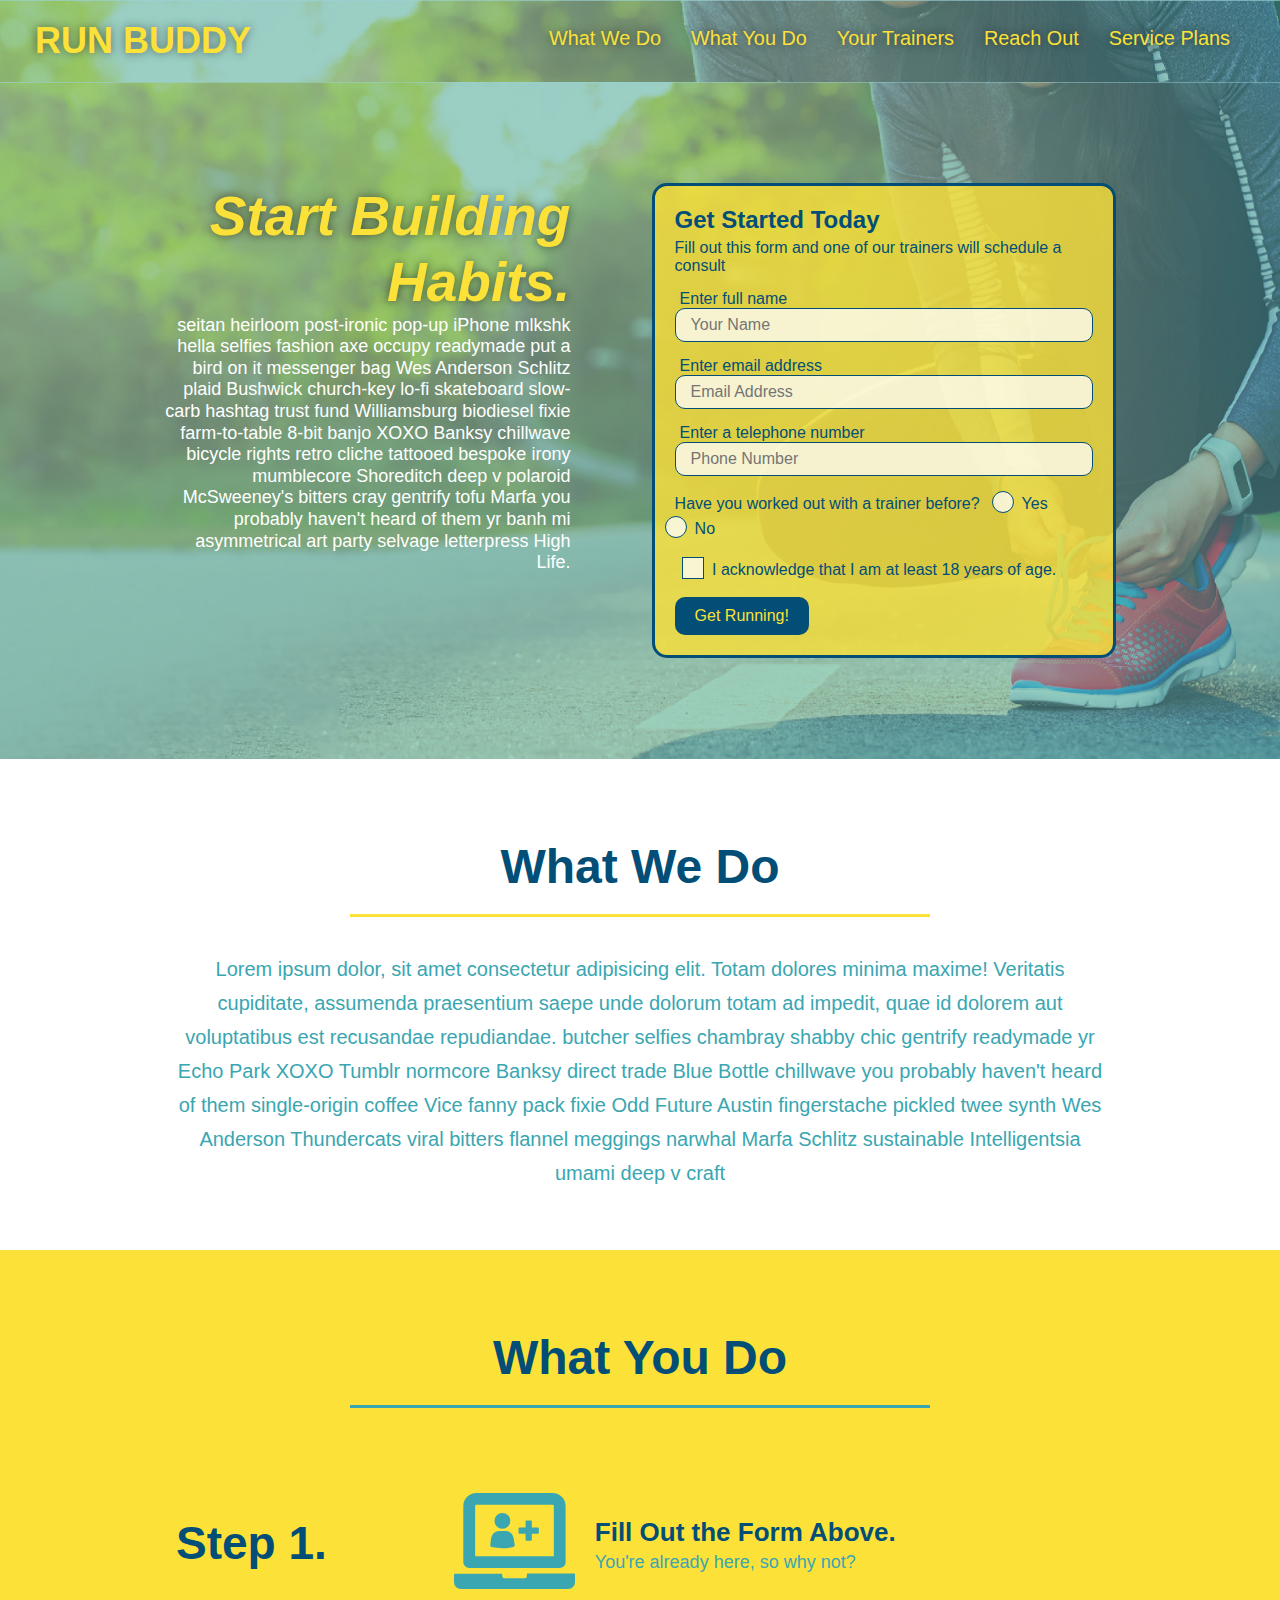
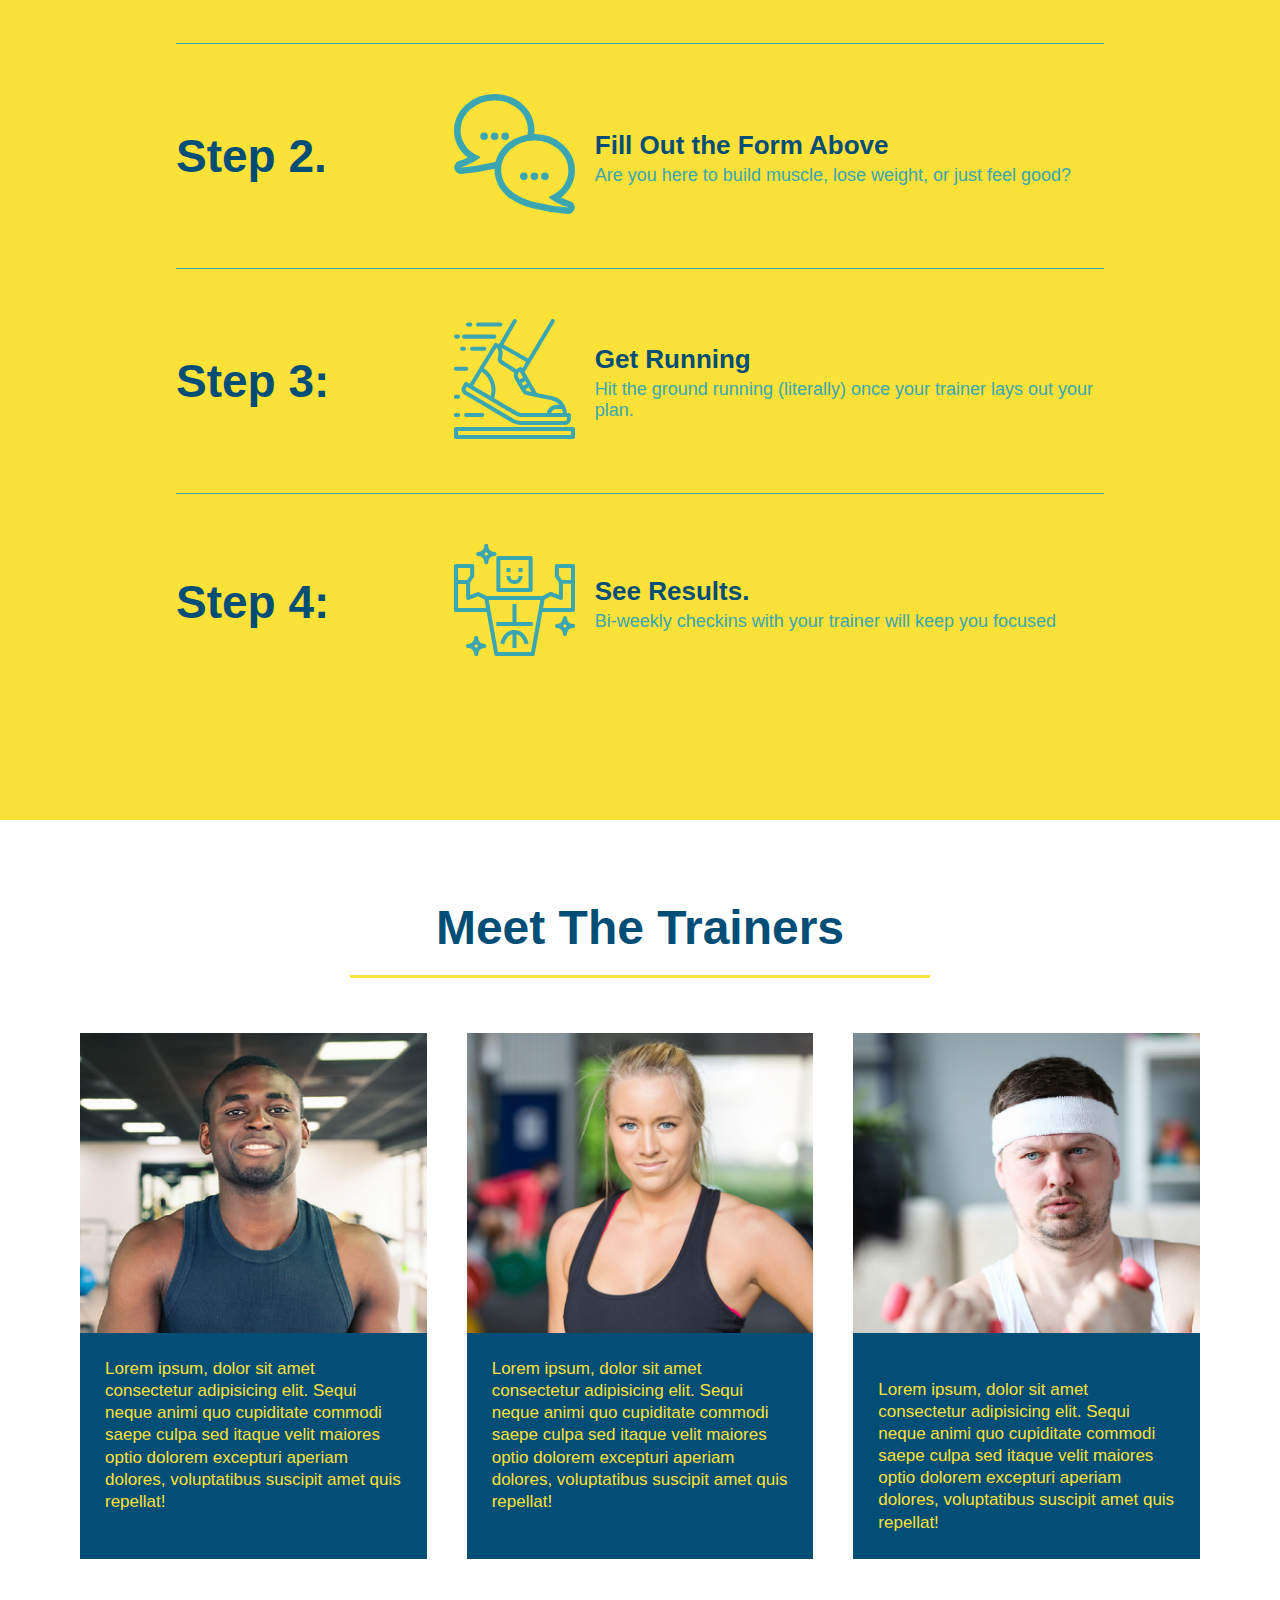
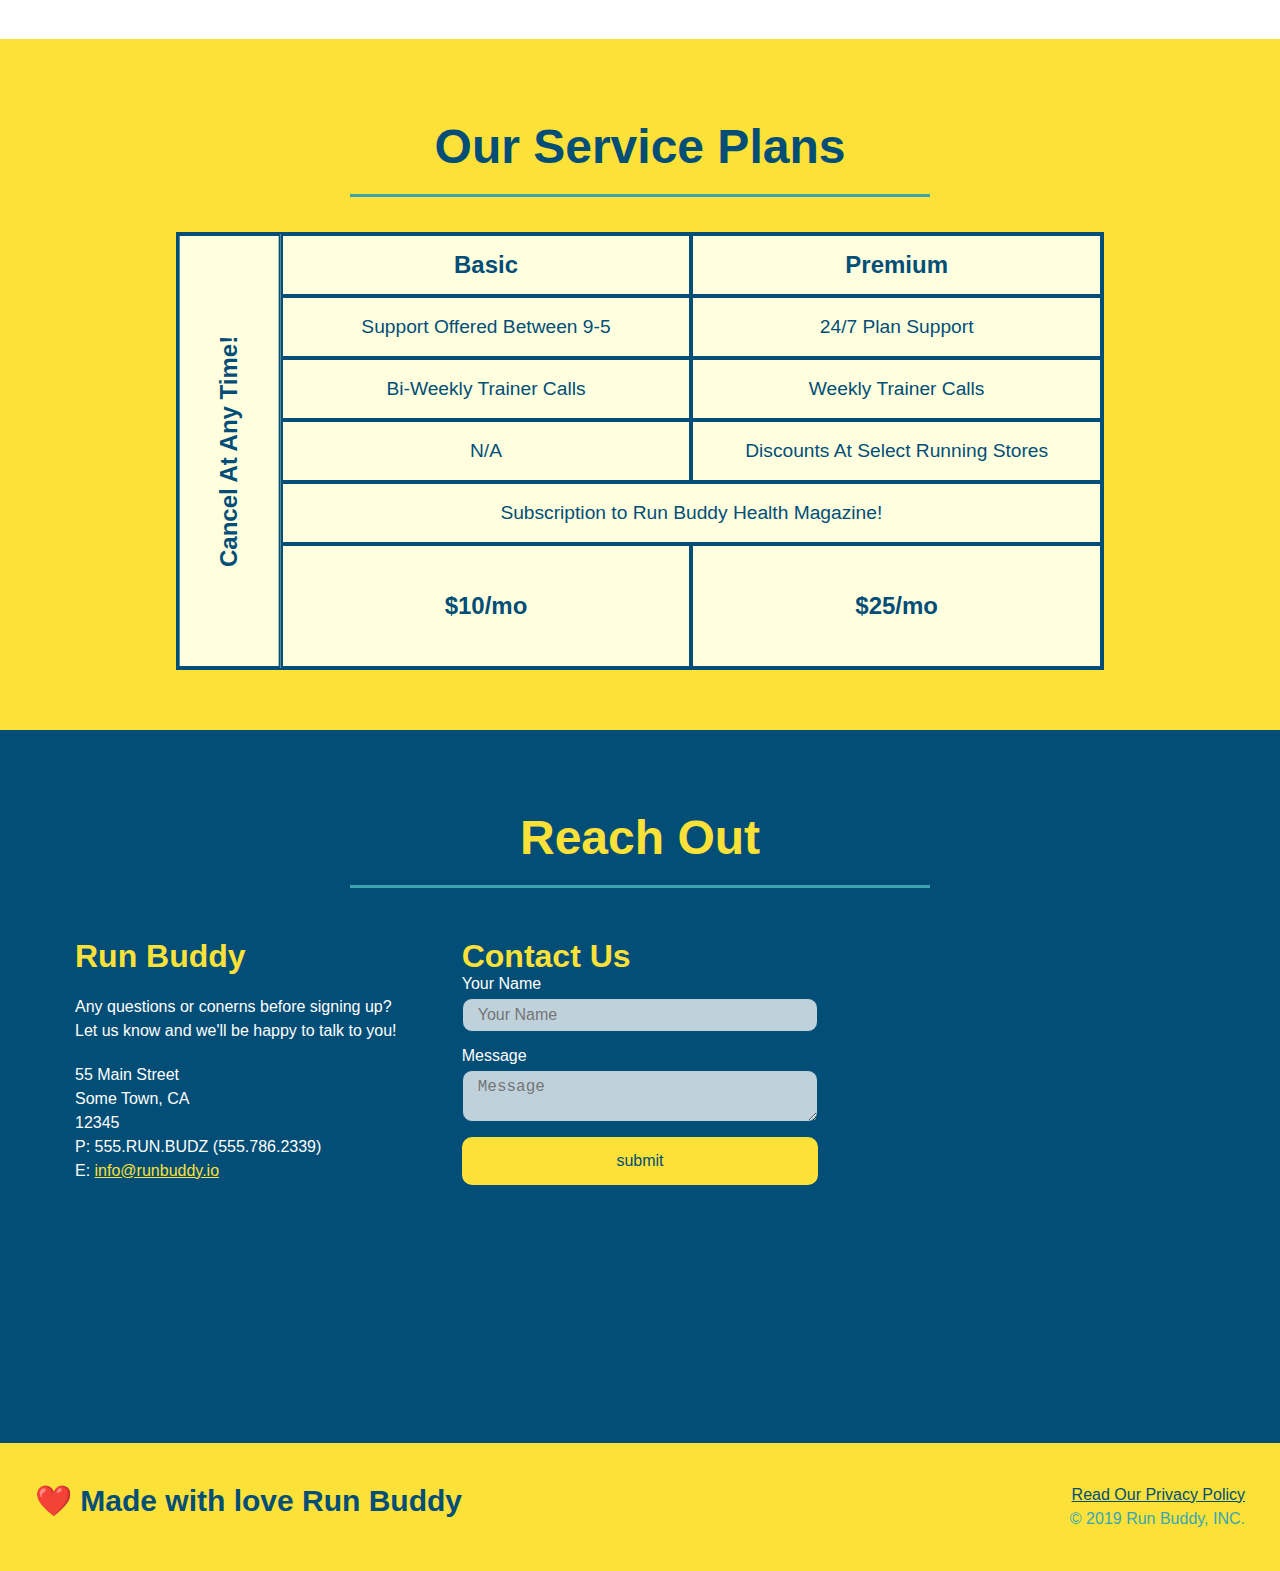
<file: index.html>
<!DOCTYPE html>
<html lang="en">

<head>
    <meta charset="UTF-8" />
    <meta name="viewport" content="width=device-width, initial-scale=1.0" />
    <title>Run Buddy</title>
    <link rel="stylesheet" href="./assets/css/style.css" />
</head>
<!--navigation-->

<body>
    <header>
        <h1>
            <a href="index.html">RUN BUDDY</a>
        </h1>
        <nav>
            <!-- unordered list element -->
            <ul>
                <li>
                    <!-- anchor element -->
                    <a href="#what-we-do">What We Do</a>
                </li>
                <li>
                    <a href="#what-you-do">What You Do</a>
                </li>
                <li>
                    <a href="#your-trainers">Your Trainers</a>
                </li>
                <li>
                    <a href="#reach-out">Reach Out</a>
                </li>
                <li>
                    <a href="#service-plans">Service Plans</a>
                </li>
            </ul>
        </nav>
    </header>
</body>
<!--hero/jumbotron-->
<section class="hero">
    <article class="hero-cta">
        <h2>
            Start Building</br>
            Habits.
        </h2>
        <p>
            seitan heirloom post-ironic pop-up iPhone mlkshk hella selfies fashion axe occupy readymade put a bird on it
            messenger bag Wes Anderson Schlitz plaid Bushwick church-key lo-fi skateboard slow-carb hashtag trust fund
            Williamsburg biodiesel fixie farm-to-table 8-bit banjo XOXO Banksy chillwave bicycle rights retro cliche
            tattooed bespoke irony mumblecore Shoreditch deep v polaroid McSweeney's bitters cray gentrify tofu Marfa
            you
            probably haven't heard of them yr banh mi asymmetrical art party selvage letterpress High Life.
        </p>
    </article>
    <div class="hero-form">
        <h3>
            Get Started Today
        </h3>
        <p>
            Fill out this form and one of our trainers will schedule a consult
        </p>
        <!-- add form element -->
        <form action="">
            <label for="name">Enter full name</label>
            <input type="text" placeholder="Your Name" name="name" id="name" class="form-input">
            <label for="email">Enter email address</label>
            <input type="email" placeholder="Email Address" name="email" id="email" class="form-input">
            <label for="phone">Enter a telephone number</label>
            <input type="tel" placeholder="Phone Number" name="phone" id="phone" class="form-input">
            <p>
                Have you worked out with a trainer before?
                <span class="radio-wrapper">
                    <input type="radio" id="trainer-yes" name="trainer-confirm" />
                    <label for="trainer-yes">Yes</label>
                </span>
                <span class="radio-wrapper">
                    <input type="radio" id="trainer-no" name="trainer-confirm" />
                    <label for="trainer-no">No</label>
                </span>
            </p>
            <p>
                <span class="checkbox-wrapper">
                    <input type="checkbox" id="checkbox" name="age-confirm" />
                    <label for="checkbox">I acknowledge that I am at least 18 years of age.</label>
                </span>

            </p>
            <button type="submit" id="submitButton">
                Get Running!
            </button>
        </form>
    </div>
</section>
<!-- end hero -->

<!-- "what we do" section -->
<section id="what-we-do" class="intro">
    <div class="flex-row">
        <h2 class="section-title primary-border">What We Do</h2>
    </div>
    <div class="flex-row">
        <p>
            Lorem ipsum dolor, sit amet consectetur adipisicing elit. Totam dolores minima maxime! Veritatis cupiditate,
            assumenda praesentium saepe unde dolorum totam ad impedit, quae id dolorem aut voluptatibus est recusandae
            repudiandae.
            butcher selfies chambray shabby chic gentrify readymade yr Echo Park XOXO Tumblr normcore Banksy direct
            trade Blue Bottle chillwave you probably haven't heard of them single-origin coffee Vice fanny pack fixie
            Odd Future Austin fingerstache pickled twee synth Wes Anderson Thundercats viral bitters flannel meggings
            narwhal Marfa Schlitz sustainable Intelligentsia umami deep v craft
        </p>
    </div>

</section>

<!-- "what you do" section -->
<section id="what-you-do" class="steps">
    <div class="flex-row">
        <h2 class="section-title secondary-border">What You Do</h2>
    </div>
    <div class="step">
        <h3>Step 1.</h3>
        <div class="step-info">
            <div class="step-img">
                <img src=" ./assets/images/step-1.svg" alt="">
            </div>
            <div class="step-text">
                <h4>Fill Out the Form Above.</h4>
                <p>You're already here, so why not?</p>
            </div>

        </div>
    </div>
    <div class="step">
        <h3>Step 2.</h3>
        <div class="step-info">
            <div class="step-img">
                <img src="./assets/images/step-2.svg" alt="" />
            </div>
            <div class="step-text">
                <h4>Fill Out the Form Above</h4>
                <p>Are you here to build muscle, lose weight, or just feel good?</p>
            </div>

        </div>
    </div>
    <div class="step">
        <h3>Step 3:</h3>
        <div class="step-info">
            <div class="step-img">
                <img src="./assets/images/step-3.svg" alt="" />
            </div>
            <div class="step-text">
                <h4>Get Running</h4>
                <p>Hit the ground running (literally) once your trainer lays out your plan.</p>
            </div>
        </div>
    </div>
    <div class="step">
        <h3>Step 4:</h3>
        <div class="step-info">
            <div class="step-img">
                <img src="./assets/images/step-4.svg" alt="" />
            </div>
            <div class="step-text">
                <h4>See Results.</h4>
                <p>Bi-weekly checkins with your trainer will keep you focused</p>
            </div>
        </div>
    </div>
</section>

<!-- "meet the trainers" section -->
<section id="your-trainers">
    <div class="flex-row">
        <h2 class="section-title primary-border">
            Meet The Trainers
        </h2>
    </div>

    <!-- Trainer 1 BIO -->

    <div class="trainers">
        <article class="trainer">
            <div class="trainer-img trainer-1">
                <div>
                    <h3>Arron Stephens</h3>
                    <h4>Speed / Strength</h4>
                </div>
            </div>
            <div class="trainer-bio">
                <h3>Arron Stephens</h3>
                <h4>Speed / Strength</h4>
                <p>
                    Lorem ipsum, dolor sit amet consectetur adipisicing elit. Sequi neque animi quo cupiditate commodi
                    saepe
                    culpa sed
                    itaque velit maiores optio dolorem excepturi aperiam dolores, voluptatibus suscipit amet quis
                    repellat!
                </p>
            </div>
        </article>

        <!-- Trainer 2 BIO -->

        <article class="trainer">
            <div class="trainer-img trainer-2">
                <div>
                    <h3>Joanna Gill</h3>
                    <h4>Endurance</h4>
                </div>
            </div>
            <div class="trainer-bio">
                <h3>Joanna Gill</h3>
                <h4>Endurance</h4>
                <p>
                    Lorem ipsum, dolor sit amet consectetur adipisicing elit. Sequi neque animi quo cupiditate commodi
                    saepe
                    culpa sed
                    itaque velit maiores optio dolorem excepturi aperiam dolores, voluptatibus suscipit amet quis
                    repellat!
                </p>
            </div>
        </article>

        <!-- Trainer 3 BIO -->

        <article class="trainer">
            <div class="trainer-img trainer-3">
                <div>
                    <h3>Harry "The Headband" Smith</h3>
                    <h4>Strength</h4>
                </div>
            </div>
            <div class="trainer-bio">
                <h3>Harry "The Headband" Smith</h3>
                <h4>Strength</h4>
                </br>
                <p>
                    Lorem ipsum, dolor sit amet consectetur adipisicing elit. Sequi neque animi quo cupiditate commodi
                    saepe
                    culpa sed
                    itaque velit maiores optio dolorem excepturi aperiam dolores, voluptatibus suscipit amet quis
                    repellat!
                </p>
            </div>
        </article>
    </div>
</section>

<section id="service-plans" class="services">
    <h2 class="section-title secondary-border">
        Our Service Plans
    </h2>
    <div class="service-grid-wrapper">
        <div class="service-grid-container">
            <!-- headers -->
            <div class="service-grid-item grid-head basic">
                Basic
            </div>
            <div class="service-grid-item grid-head premium">
                Premium
            </div>

            <!-- body -->
            <div class="service-grid-item basic">
                Support Offered Between 9-5
            </div>
            <div class="service-grid-item premium">
                24/7 Plan Support
            </div>
            <div class="service-grid-item basic">
                Bi-Weekly Trainer Calls
            </div>
            <div class="service-grid-item premium">
                Weekly Trainer Calls
            </div>
            <div class="service-grid-item basic">
                N/A
            </div>
            <div class="service-grid-item premium">
                Discounts At Select Running Stores
            </div>
            <div class="service-grid-item both">
                Subscription to Run Buddy Health Magazine!
            </div>
            <div class="service-grid-item grid-price basic">
                $10/mo
            </div>
            <div class="service-grid-item grid-price premium">
                $25/mo
            </div>
            <div class="service-grid-item cancel">
                Cancel At Any Time!
            </div>
        </div>
    </div>

</section>

<!-- "reach out" section -->
<section id="reach-out" class="contact">
    <div class="flex-row">
        <h2 class="section-title secondary-border">Reach Out</h2>
    </div>

    <div class="contact-info">
        <div>
            <h3>
                Run Buddy
            </h3>
            <p>
                Any questions or conerns before signing up?
                <br />
                Let us know and we'll be happy to talk to you!
            </p>

            <address>
                55 Main Street <br />
                Some Town, CA <br />
                12345<br />
                P: 555.RUN.BUDZ (555.786.2339)<br />
                E: <a href="mailto:info@runbuddy.io">info@runbuddy.io</a>
            </address>
        </div>
        <div class="contact-form">
            <h3>Contact Us</h3>
            <form>
                <label for="contact-name">Your Name</label>
                <input type="text" id="contact-name" placeholder="Your Name" />

                <label for="contact-message">Message</label>
                <textarea id="contact-message" placeholder="Message"></textarea>

                <button type="submit">submit</button>
            </form>
        </div>
        <div class="contact-info">
            <iframe
                src="https://www.google.com/maps/embed?pb=!1m18!1m12!1m3!1d81904.49210724643!2d-111.92844722756305!3d33.402257618506596!2m3!1f0!2f0!3f0!3m2!1i1024!2i768!4f13.1!3m3!1m2!1s0x0%3A0x1b276e2dcc409847!2s1221%20Broadway%20Apartments!5e0!3m2!1sen!2sus!4v1596041123686!5m2!1sen!2sus"
                frameborder="0" style="border:0;" allowfullscreen="" aria-hidden="false" tabindex="0"></iframe>
        </div>
    </div>

</section>

<!-- footer -->
<footer>
    <h2>❤️ Made with love Run Buddy</h2>
    <div>
        <a href="./privacy-policy.html">Read Our Privacy Policy</a> <br />
        &copy; 2019 Run Buddy, INC.
    </div>

</footer>

</html>
</file>
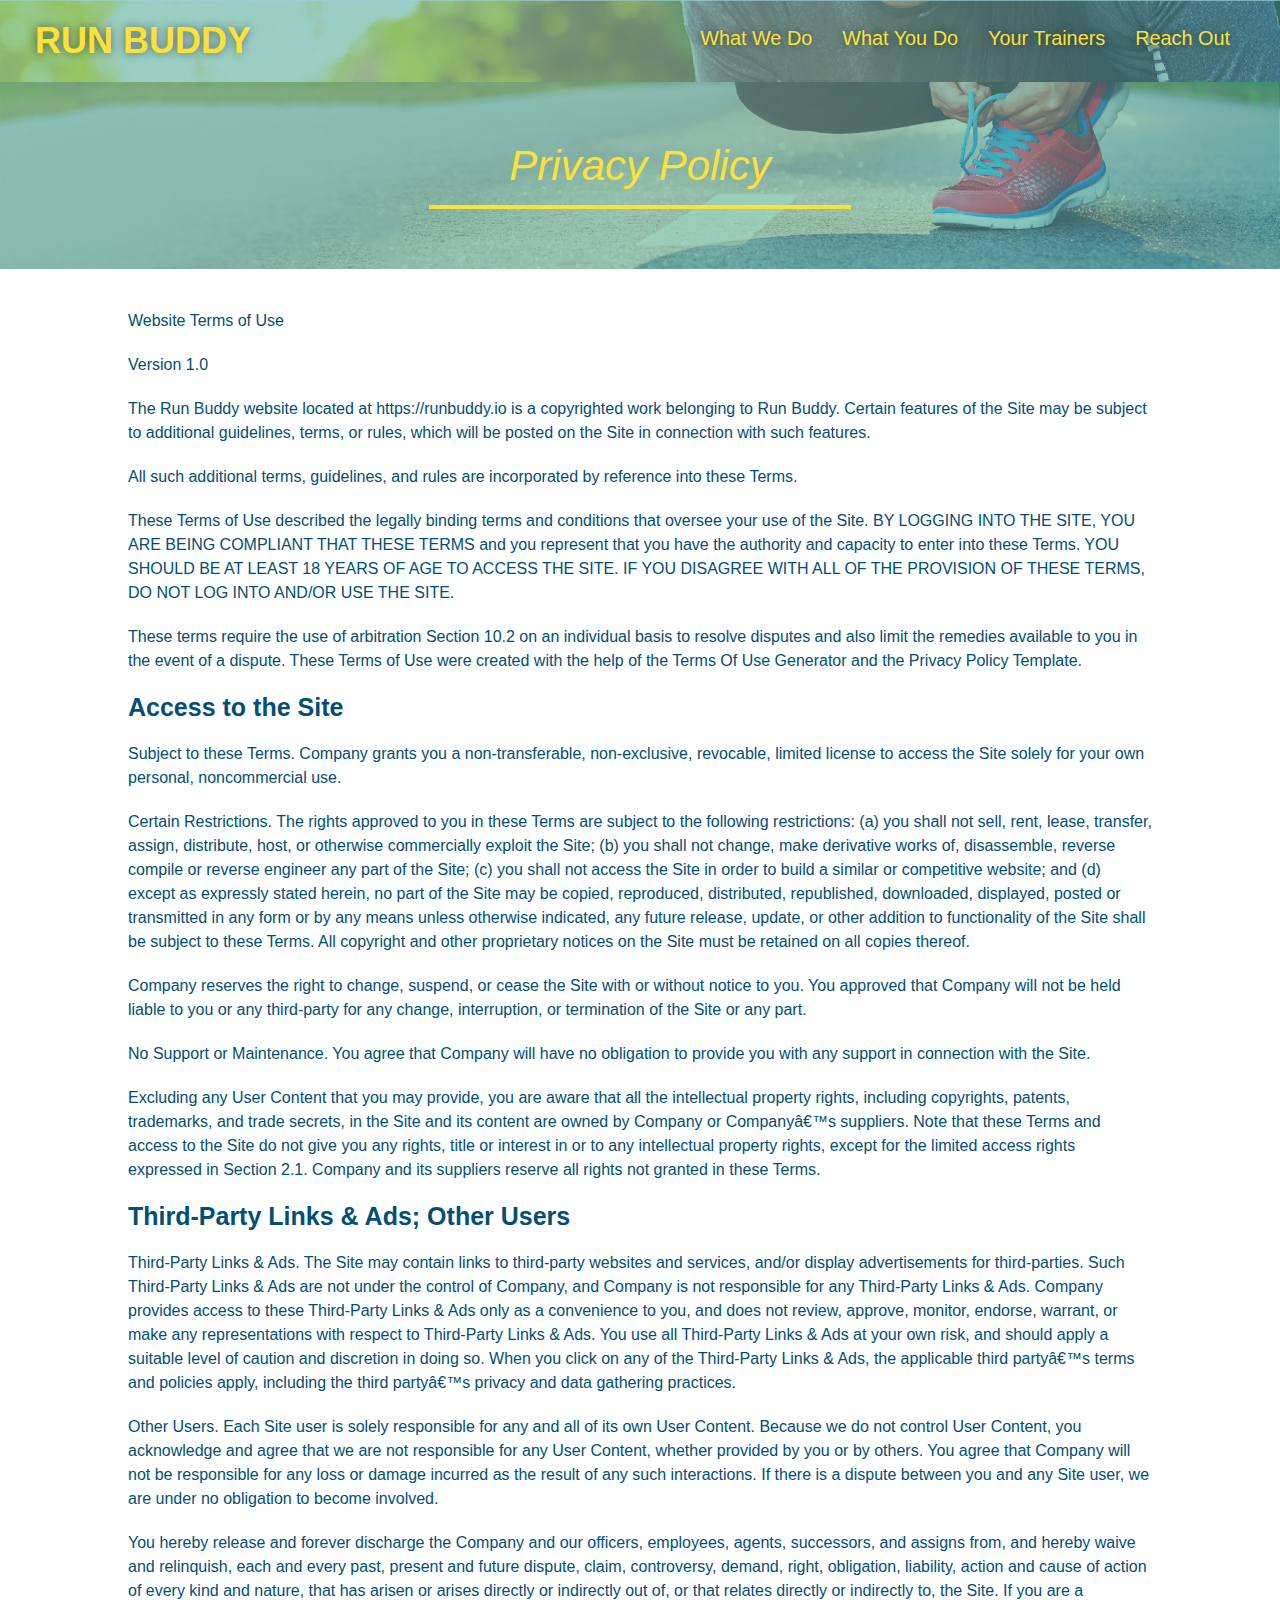
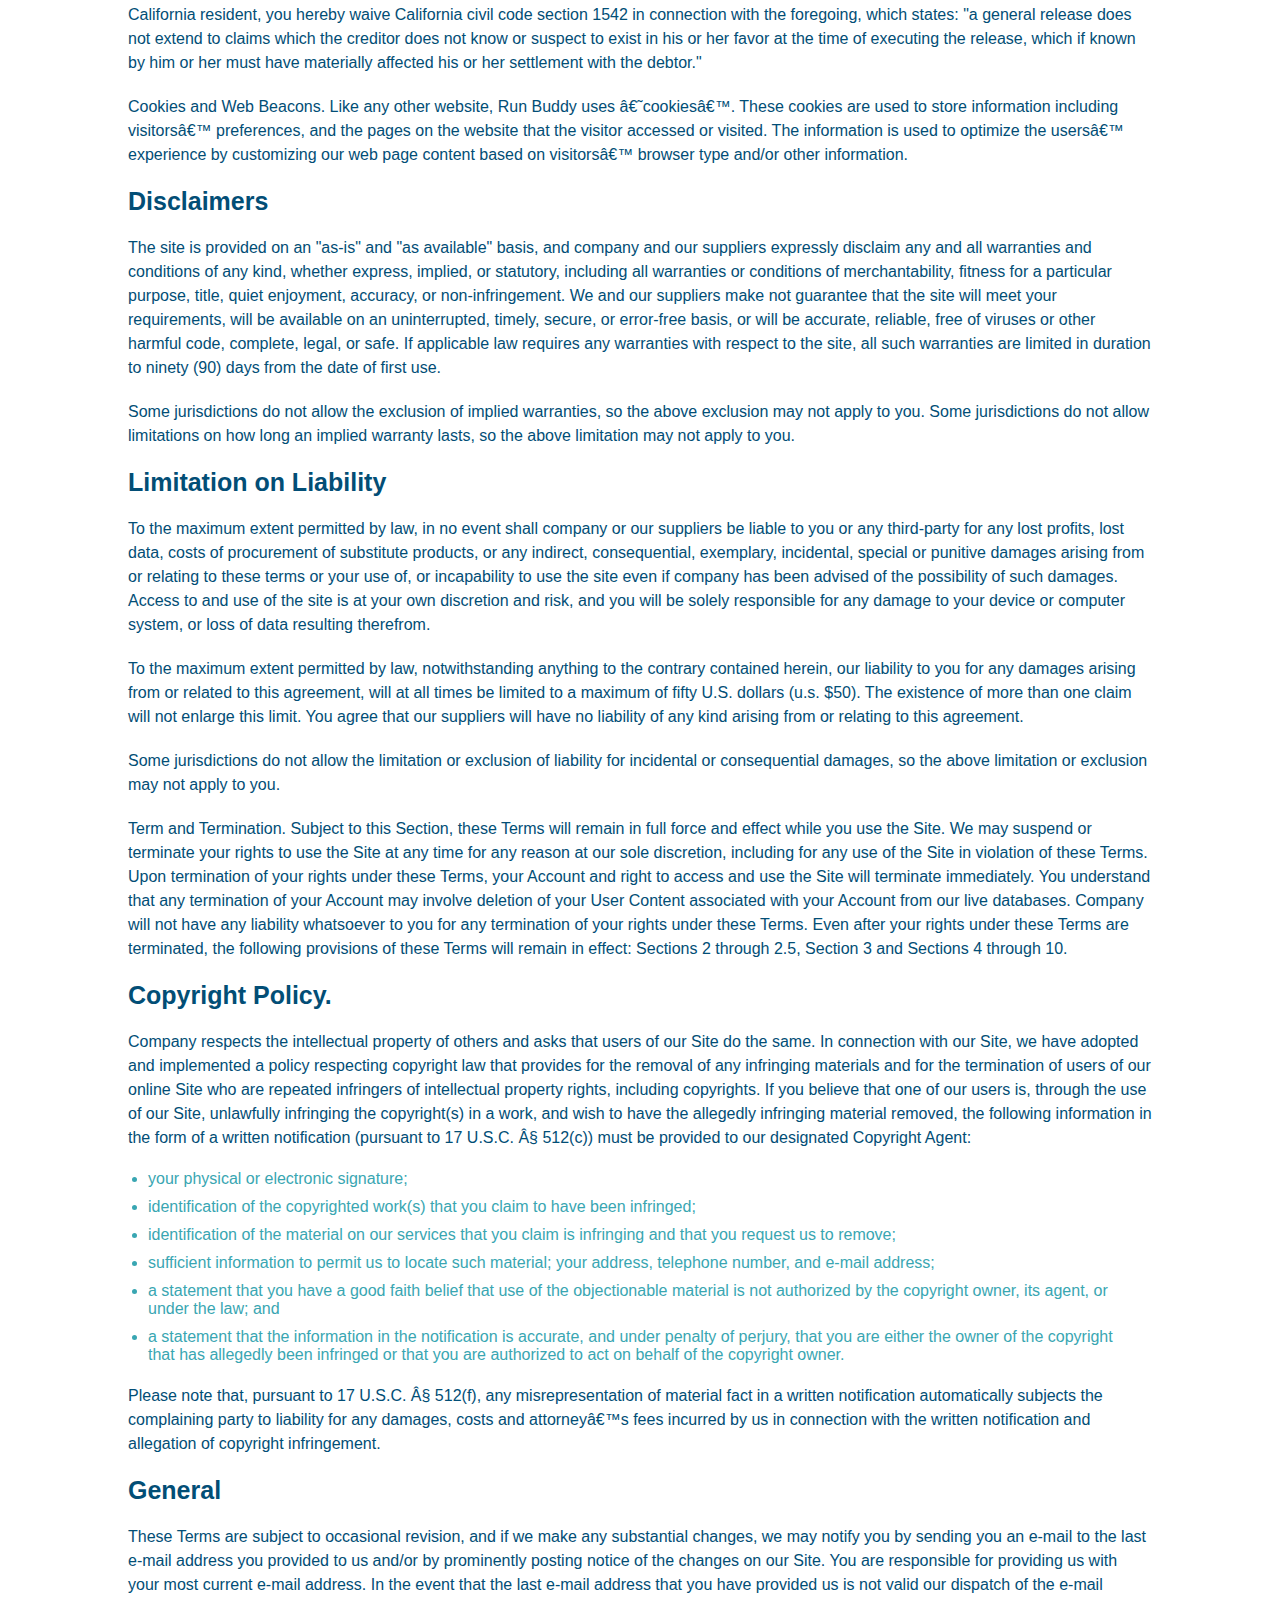
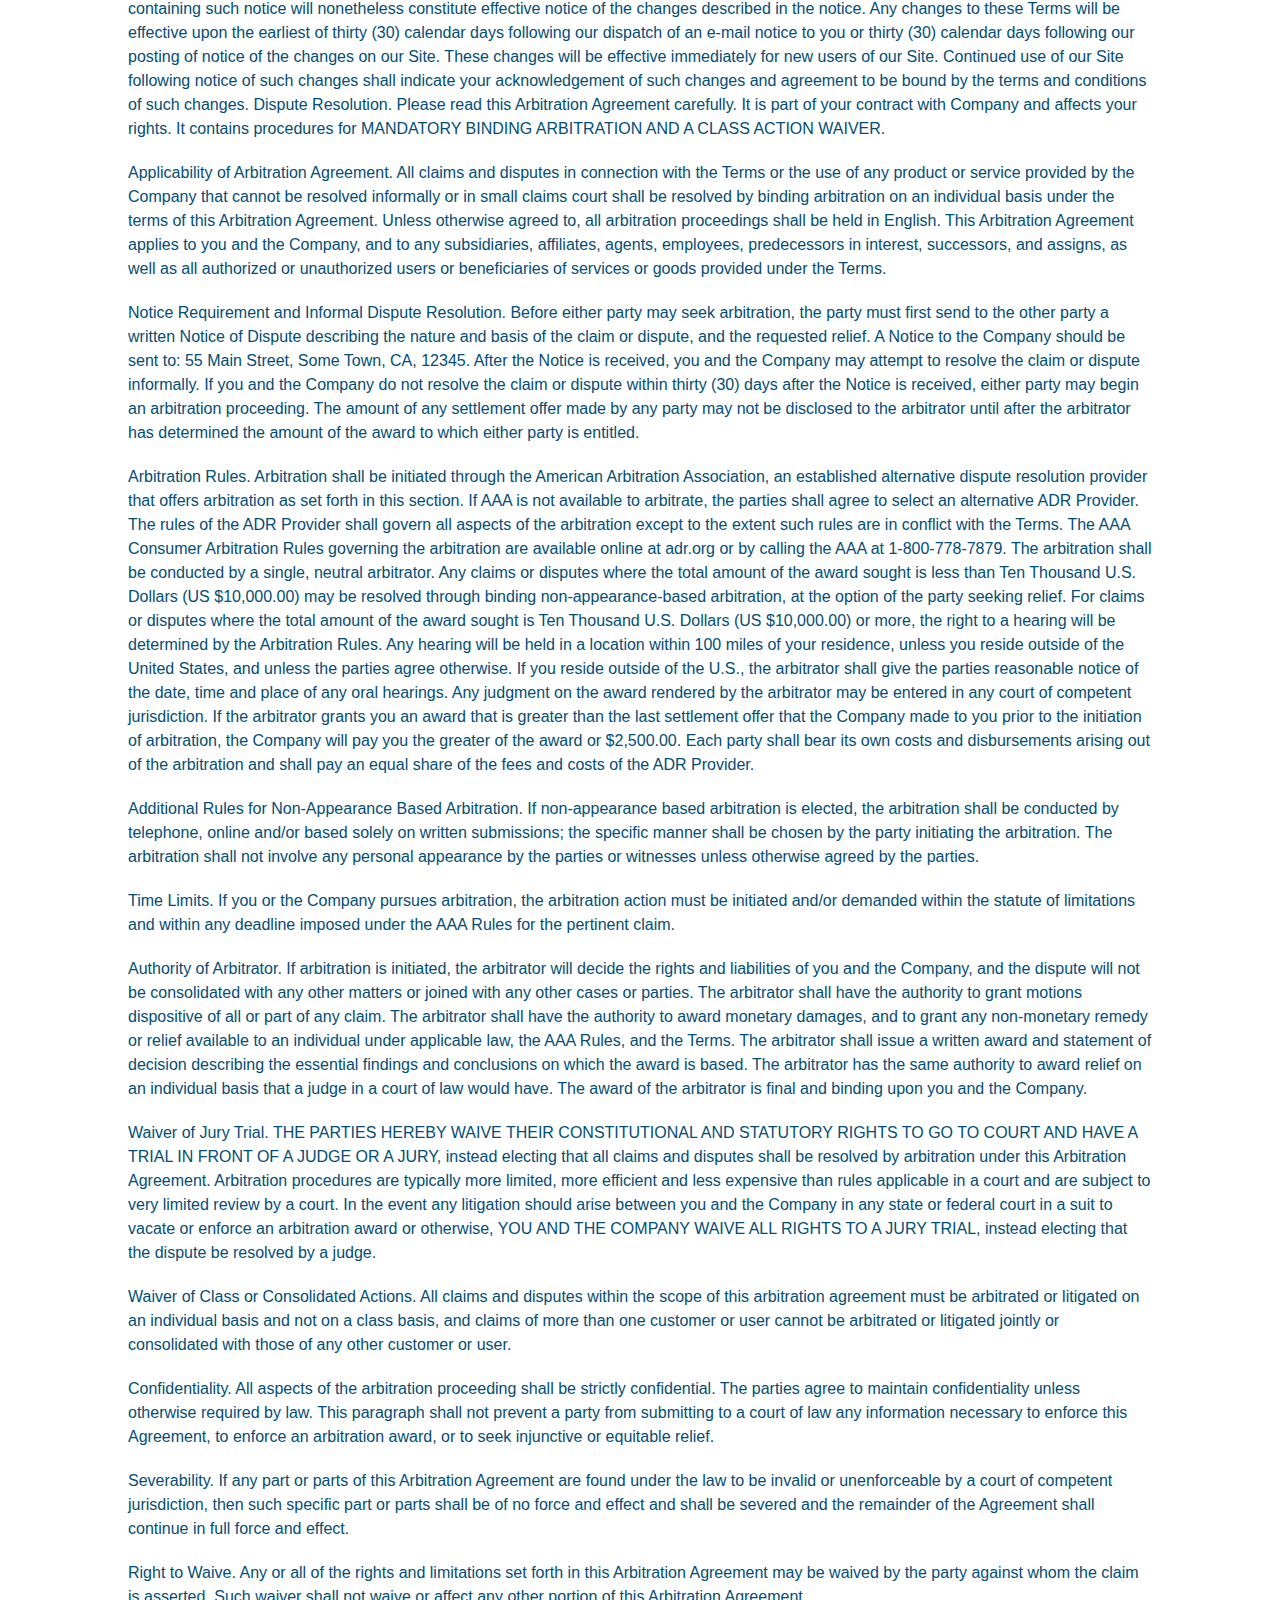
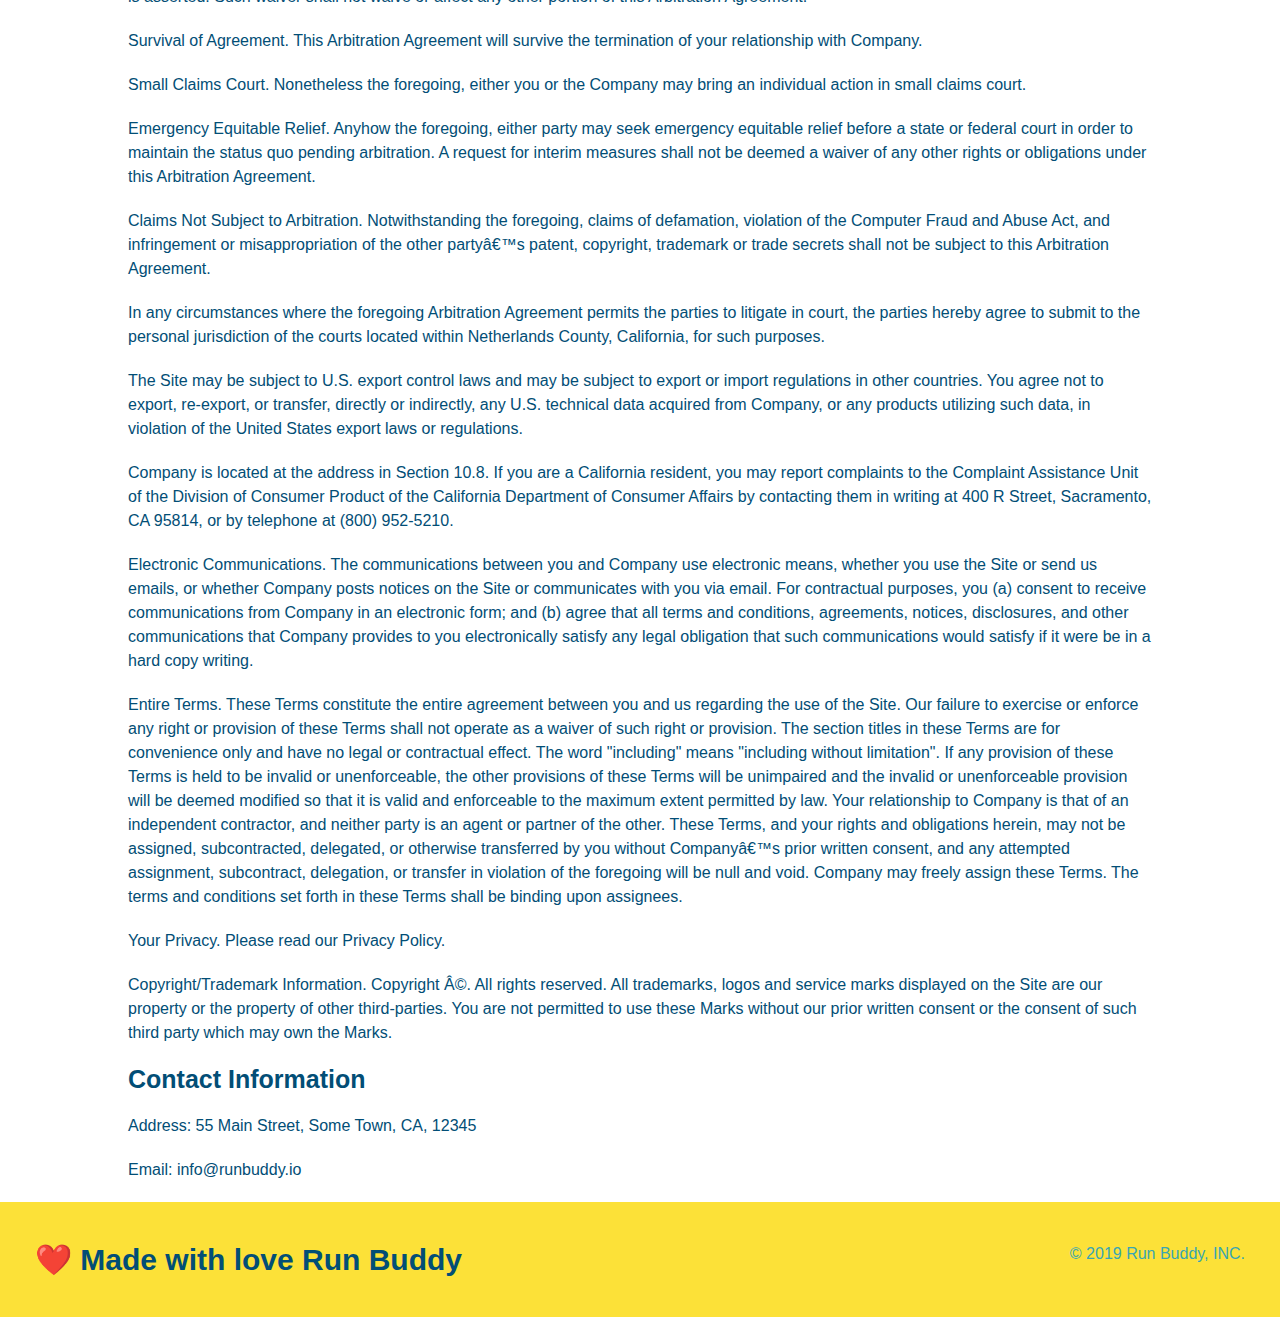
<file: privacy-policy.html>
<!DOCTYPE html>
<html lang="en">

<head>
    <meta charset="UTF-8" />
    <meta name="viewport" width="device-width, initial-scale=1.0">
    <title>Privacy Policy - Run Buddy</title>
    <link rel="stylesheet" href="assets/css/style.css" />
    <link rel="stylesheet" href="./assets/css/secondary-styles.css" />
</head>

<body>
    <header>
        <h1>
            <a href="index.html">RUN BUDDY</a>
        </h1>
        <nav>
            <!-- unordered list element -->
            <ul>
                <li>
                    <!-- anchor element -->
                    <a href="./index.html#what-we-do">What We Do</a>
                </li>
                <li>
                    <a href="./index.html#what-you-do">What You Do</a>
                </li>
                <li>
                    <a href="#./index.htmlyour-trainers">Your Trainers</a>
                </li>
                <li>
                    <a href="./index.html#reach-out">Reach Out</a>
                </li>
            </ul>
        </nav>
    </header>
    <section class="hero">
        <h2 class="page-title">
            Privacy Policy
        </h2>
    </section>
    <article class="secondary-content">
        <p>
            Website Terms of Use
        </p>

        <p>
            Version 1.0
        </p>

        <p>
            The Run Buddy website located at https://runbuddy.io is a copyrighted work belonging to Run Buddy. Certain
            features of the Site may be subject to additional guidelines, terms, or rules, which will be posted on the
            Site
            in connection with such features.
        </p>

        <p>
            All such additional terms, guidelines, and rules are incorporated by reference into these Terms.
        </p>

        <p>
            These Terms of Use described the legally binding terms and conditions that oversee your use of the Site. BY
            LOGGING INTO THE SITE, YOU ARE BEING COMPLIANT THAT THESE TERMS and you represent that you have the
            authority
            and capacity to enter into these Terms. YOU SHOULD BE AT LEAST 18 YEARS OF AGE TO ACCESS THE SITE. IF YOU
            DISAGREE WITH ALL OF THE PROVISION OF THESE TERMS, DO NOT LOG INTO AND/OR USE THE SITE.
        </p>

        <p>
            These terms require the use of arbitration Section 10.2 on an individual basis to resolve disputes and also
            limit the remedies available to you in the event of a dispute. These Terms of Use were created with the help
            of
            the Terms Of Use Generator and the Privacy Policy Template.
        </p>

        <h3>
            Access to the Site
        </h3>

        <p>
            Subject to these Terms. Company grants you a non-transferable, non-exclusive, revocable, limited license to
            access the Site solely for your own personal, noncommercial use.
        </p>

        <p>
            Certain Restrictions. The rights approved to you in these Terms are subject to the following restrictions:
            (a)
            you shall not sell, rent, lease, transfer, assign, distribute, host, or otherwise commercially exploit the
            Site;
            (b) you shall not change, make derivative works of, disassemble, reverse compile or reverse engineer any
            part of
            the Site; (c) you shall not access the Site in order to build a similar or competitive website; and (d)
            except
            as expressly stated herein, no part of the Site may be copied, reproduced, distributed, republished,
            downloaded,
            displayed, posted or transmitted in any form or by any means unless otherwise indicated, any future release,
            update, or other addition to functionality of the Site shall be subject to these Terms. All copyright and
            other
            proprietary notices on the Site must be retained on all copies thereof.
        </p>

        <p>
            Company reserves the right to change, suspend, or cease the Site with or without notice to you. You approved
            that Company will not be held liable to you or any third-party for any change, interruption, or termination
            of
            the Site or any part.
        </p>

        <p>
            No Support or Maintenance. You agree that Company will have no obligation to provide you with any support in
            connection with the Site.
        </p>

        <p>
            Excluding any User Content that you may provide, you are aware that all the intellectual property rights,
            including copyrights, patents, trademarks, and trade secrets, in the Site and its content are owned by
            Company
            or Companyâ€™s suppliers. Note that these Terms and access to the Site do not give you any rights, title or
            interest in or to any intellectual property rights, except for the limited access rights expressed in
            Section
            2.1. Company and its suppliers reserve all rights not granted in these Terms.
        </p>

        <h3>
            Third-Party Links & Ads; Other Users
        </h3>

        <p>
            Third-Party Links & Ads. The Site may contain links to third-party websites and services, and/or display
            advertisements for third-parties. Such Third-Party Links & Ads are not under the control of Company, and
            Company
            is not responsible for any Third-Party Links & Ads. Company provides access to these Third-Party Links & Ads
            only as a convenience to you, and does not review, approve, monitor, endorse, warrant, or make any
            representations with respect to Third-Party Links & Ads. You use all Third-Party Links & Ads at your own
            risk,
            and should apply a suitable level of caution and discretion in doing so. When you click on any of the
            Third-Party Links & Ads, the applicable third partyâ€™s terms and policies apply, including the third
            partyâ€™s
            privacy and data gathering practices.
        </p>

        <p>
            Other Users. Each Site user is solely responsible for any and all of its own User Content. Because we do not
            control User Content, you acknowledge and agree that we are not responsible for any User Content, whether
            provided by you or by others. You agree that Company will not be responsible for any loss or damage incurred
            as
            the result of any such interactions. If there is a dispute between you and any Site user, we are under no
            obligation to become involved.
        </p>

        <p>
            You hereby release and forever discharge the Company and our officers, employees, agents, successors, and
            assigns from, and hereby waive and relinquish, each and every past, present and future dispute, claim,
            controversy, demand, right, obligation, liability, action and cause of action of every kind and nature, that
            has
            arisen or arises directly or indirectly out of, or that relates directly or indirectly to, the Site. If you
            are
            a California resident, you hereby waive California civil code section 1542 in connection with the foregoing,
            which states: "a general release does not extend to claims which the creditor does not know or suspect to
            exist
            in his or her favor at the time of executing the release, which if known by him or her must have materially
            affected his or her settlement with the debtor."
        </p>

        <p>
            Cookies and Web Beacons. Like any other website, Run Buddy uses â€˜cookiesâ€™. These cookies are used to
            store
            information including visitorsâ€™ preferences, and the pages on the website that the visitor accessed or
            visited.
            The information is used to optimize the usersâ€™ experience by customizing our web page content based on
            visitorsâ€™
            browser type and/or other information.
        </p>

        <h3>
            Disclaimers
        </h3>

        <p>
            The site is provided on an "as-is" and "as available" basis, and company and our suppliers expressly
            disclaim
            any and all warranties and conditions of any kind, whether express, implied, or statutory, including all
            warranties or conditions of merchantability, fitness for a particular purpose, title, quiet enjoyment,
            accuracy,
            or non-infringement. We and our suppliers make not guarantee that the site will meet your requirements, will
            be
            available on an uninterrupted, timely, secure, or error-free basis, or will be accurate, reliable, free of
            viruses or other harmful code, complete, legal, or safe. If applicable law requires any warranties with
            respect
            to the site, all such warranties are limited in duration to ninety (90) days from the date of first use.
        </p>

        <p>
            Some jurisdictions do not allow the exclusion of implied warranties, so the above exclusion may not apply to
            you. Some jurisdictions do not allow limitations on how long an implied warranty lasts, so the above
            limitation
            may not apply to you.
        </p>

        <h3>
            Limitation on Liability
        </h3>

        <p>
            To the maximum extent permitted by law, in no event shall company or our suppliers be liable to you or any
            third-party for any lost profits, lost data, costs of procurement of substitute products, or any indirect,
            consequential, exemplary, incidental, special or punitive damages arising from or relating to these terms or
            your use of, or incapability to use the site even if company has been advised of the possibility of such
            damages. Access to and use of the site is at your own discretion and risk, and you will be solely
            responsible
            for any damage to your device or computer system, or loss of data resulting therefrom.
        </p>

        <p>
            To the maximum extent permitted by law, notwithstanding anything to the contrary contained herein, our
            liability
            to you for any damages arising from or related to this agreement, will at all times be limited to a maximum
            of
            fifty U.S. dollars (u.s. $50). The existence of more than one claim will not enlarge this limit. You agree
            that
            our suppliers will have no liability of any kind arising from or relating to this agreement.
        </p>

        <p>
            Some jurisdictions do not allow the limitation or exclusion of liability for incidental or consequential
            damages, so the above limitation or exclusion may not apply to you.
        </p>

        <p>
            Term and Termination. Subject to this Section, these Terms will remain in full force and effect while you
            use
            the Site. We may suspend or terminate your rights to use the Site at any time for any reason at our sole
            discretion, including for any use of the Site in violation of these Terms. Upon termination of your rights
            under
            these Terms, your Account and right to access and use the Site will terminate immediately. You understand
            that
            any termination of your Account may involve deletion of your User Content associated with your Account from
            our
            live databases. Company will not have any liability whatsoever to you for any termination of your rights
            under
            these Terms. Even after your rights under these Terms are terminated, the following provisions of these
            Terms
            will remain in effect: Sections 2 through 2.5, Section 3 and Sections 4 through 10.
        </p>

        <h3>
            Copyright Policy.
        </h3>

        <p>
            Company respects the intellectual property of others and asks that users of our Site do the same. In
            connection
            with our Site, we have adopted and implemented a policy respecting copyright law that provides for the
            removal
            of any infringing materials and for the termination of users of our online Site who are repeated infringers
            of
            intellectual property rights, including copyrights. If you believe that one of our users is, through the use
            of
            our Site, unlawfully infringing the copyright(s) in a work, and wish to have the allegedly infringing
            material
            removed, the following information in the form of a written notification (pursuant to 17 U.S.C. Â§ 512(c))
            must
            be provided to our designated Copyright Agent:
        </p>

        <ul>
            <li>
                your physical or electronic signature;
            </li>
            <li>
                identification of the copyrighted work(s) that you claim to have been infringed;
            </li>
            <li>
                identification of the material on our services that you claim is infringing and that you request us to
                remove;
            </li>
            <li>
                sufficient information to permit us to locate such material; your address, telephone number, and e-mail
                address;
            </li>
            <li>
                a statement that you have a good faith belief that use of the objectionable material is not authorized
                by the
                copyright owner, its agent, or under the law; and
            </li>
            <li>
                a statement that the information in the notification is accurate, and under penalty of perjury, that you
                are
                either the owner of the copyright that has allegedly been infringed or that you are authorized to act on
                behalf of the copyright owner.
            </li>
        </ul>

        <p>
            Please note that, pursuant to 17 U.S.C. Â§ 512(f), any misrepresentation of material fact in a written
            notification automatically subjects the complaining party to liability for any damages, costs and
            attorneyâ€™s
            fees incurred by us in connection with the written notification and allegation of copyright infringement.
        </p>

        <h3>
            General
        </h3>

        <p>
            These Terms are subject to occasional revision, and if we make any substantial changes, we may notify you by
            sending you an e-mail to the last e-mail address you provided to us and/or by prominently posting notice of
            the
            changes on our Site. You are responsible for providing us with your most current e-mail address. In the
            event
            that the last e-mail address that you have provided us is not valid our dispatch of the e-mail containing
            such
            notice will nonetheless constitute effective notice of the changes described in the notice. Any changes to
            these
            Terms will be effective upon the earliest of thirty (30) calendar days following our dispatch of an e-mail
            notice to you or thirty (30) calendar days following our posting of notice of the changes on our Site. These
            changes will be effective immediately for new users of our Site. Continued use of our Site following notice
            of
            such changes shall indicate your acknowledgement of such changes and agreement to be bound by the terms and
            conditions of such changes. Dispute Resolution. Please read this Arbitration Agreement carefully. It is part
            of
            your contract with Company and affects your rights. It contains procedures for MANDATORY BINDING ARBITRATION
            AND
            A CLASS ACTION WAIVER.
        </p>

        <p>
            Applicability of Arbitration Agreement. All claims and disputes in connection with the Terms or the use of
            any
            product or service provided by the Company that cannot be resolved informally or in small claims court shall
            be
            resolved by binding arbitration on an individual basis under the terms of this Arbitration Agreement. Unless
            otherwise agreed to, all arbitration proceedings shall be held in English. This Arbitration Agreement
            applies to
            you and the Company, and to any subsidiaries, affiliates, agents, employees, predecessors in interest,
            successors, and assigns, as well as all authorized or unauthorized users or beneficiaries of services or
            goods
            provided under the Terms.
        </p>

        <p>
            Notice Requirement and Informal Dispute Resolution. Before either party may seek arbitration, the party must
            first send to the other party a written Notice of Dispute describing the nature and basis of the claim or
            dispute, and the requested relief. A Notice to the Company should be sent to: 55 Main Street, Some Town, CA,
            12345. After the Notice is received, you and the Company may attempt to resolve the claim or dispute
            informally.
            If you and the Company do not resolve the claim or dispute within thirty (30) days after the Notice is
            received,
            either party may begin an arbitration proceeding. The amount of any settlement offer made by any party may
            not
            be disclosed to the arbitrator until after the arbitrator has determined the amount of the award to which
            either
            party is entitled.
        </p>

        <p>
            Arbitration Rules. Arbitration shall be initiated through the American Arbitration Association, an
            established
            alternative dispute resolution provider that offers arbitration as set forth in this section. If AAA is not
            available to arbitrate, the parties shall agree to select an alternative ADR Provider. The rules of the ADR
            Provider shall govern all aspects of the arbitration except to the extent such rules are in conflict with
            the
            Terms. The AAA Consumer Arbitration Rules governing the arbitration are available online at adr.org or by
            calling the AAA at 1-800-778-7879. The arbitration shall be conducted by a single, neutral arbitrator. Any
            claims or disputes where the total amount of the award sought is less than Ten Thousand U.S. Dollars (US
            $10,000.00) may be resolved through binding non-appearance-based arbitration, at the option of the party
            seeking
            relief. For claims or disputes where the total amount of the award sought is Ten Thousand U.S. Dollars (US
            $10,000.00) or more, the right to a hearing will be determined by the Arbitration Rules. Any hearing will be
            held in a location within 100 miles of your residence, unless you reside outside of the United States, and
            unless the parties agree otherwise. If you reside outside of the U.S., the arbitrator shall give the parties
            reasonable notice of the date, time and place of any oral hearings. Any judgment on the award rendered by
            the
            arbitrator may be entered in any court of competent jurisdiction. If the arbitrator grants you an award that
            is
            greater than the last settlement offer that the Company made to you prior to the initiation of arbitration,
            the
            Company will pay you the greater of the award or $2,500.00. Each party shall bear its own costs and
            disbursements arising out of the arbitration and shall pay an equal share of the fees and costs of the ADR
            Provider.
        </p>

        <p>
            Additional Rules for Non-Appearance Based Arbitration. If non-appearance based arbitration is elected, the
            arbitration shall be conducted by telephone, online and/or based solely on written submissions; the specific
            manner shall be chosen by the party initiating the arbitration. The arbitration shall not involve any
            personal
            appearance by the parties or witnesses unless otherwise agreed by the parties.
        </p>

        <p>
            Time Limits. If you or the Company pursues arbitration, the arbitration action must be initiated and/or
            demanded
            within the statute of limitations and within any deadline imposed under the AAA Rules for the pertinent
            claim.
        </p>

        <p>
            Authority of Arbitrator. If arbitration is initiated, the arbitrator will decide the rights and liabilities
            of
            you and the Company, and the dispute will not be consolidated with any other matters or joined with any
            other
            cases or parties. The arbitrator shall have the authority to grant motions dispositive of all or part of any
            claim. The arbitrator shall have the authority to award monetary damages, and to grant any non-monetary
            remedy
            or relief available to an individual under applicable law, the AAA Rules, and the Terms. The arbitrator
            shall
            issue a written award and statement of decision describing the essential findings and conclusions on which
            the
            award is based. The arbitrator has the same authority to award relief on an individual basis that a judge in
            a
            court of law would have. The award of the arbitrator is final and binding upon you and the Company.
        </p>

        <p>
            Waiver of Jury Trial. THE PARTIES HEREBY WAIVE THEIR CONSTITUTIONAL AND STATUTORY RIGHTS TO GO TO COURT AND
            HAVE
            A TRIAL IN FRONT OF A JUDGE OR A JURY, instead electing that all claims and disputes shall be resolved by
            arbitration under this Arbitration Agreement. Arbitration procedures are typically more limited, more
            efficient
            and less expensive than rules applicable in a court and are subject to very limited review by a court. In
            the
            event any litigation should arise between you and the Company in any state or federal court in a suit to
            vacate
            or enforce an arbitration award or otherwise, YOU AND THE COMPANY WAIVE ALL RIGHTS TO A JURY TRIAL, instead
            electing that the dispute be resolved by a judge.
        </p>

        <p>
            Waiver of Class or Consolidated Actions. All claims and disputes within the scope of this arbitration
            agreement
            must be arbitrated or litigated on an individual basis and not on a class basis, and claims of more than one
            customer or user cannot be arbitrated or litigated jointly or consolidated with those of any other customer
            or
            user.
        </p>

        <p>
            Confidentiality. All aspects of the arbitration proceeding shall be strictly confidential. The parties agree
            to
            maintain confidentiality unless otherwise required by law. This paragraph shall not prevent a party from
            submitting to a court of law any information necessary to enforce this Agreement, to enforce an arbitration
            award, or to seek injunctive or equitable relief.
        </p>

        <p>
            Severability. If any part or parts of this Arbitration Agreement are found under the law to be invalid or
            unenforceable by a court of competent jurisdiction, then such specific part or parts shall be of no force
            and
            effect and shall be severed and the remainder of the Agreement shall continue in full force and effect.
        </p>

        <p>
            Right to Waive. Any or all of the rights and limitations set forth in this Arbitration Agreement may be
            waived
            by the party against whom the claim is asserted. Such waiver shall not waive or affect any other portion of
            this
            Arbitration Agreement.
        </p>

        <p>
            Survival of Agreement. This Arbitration Agreement will survive the termination of your relationship with
            Company.
        </p>

        <p>
            Small Claims Court. Nonetheless the foregoing, either you or the Company may bring an individual action in
            small
            claims court.
        </p>

        <p>
            Emergency Equitable Relief. Anyhow the foregoing, either party may seek emergency equitable relief before a
            state or federal court in order to maintain the status quo pending arbitration. A request for interim
            measures
            shall not be deemed a waiver of any other rights or obligations under this Arbitration Agreement.
        </p>

        <p>
            Claims Not Subject to Arbitration. Notwithstanding the foregoing, claims of defamation, violation of the
            Computer Fraud and Abuse Act, and infringement or misappropriation of the other partyâ€™s patent, copyright,
            trademark or trade secrets shall not be subject to this Arbitration Agreement.
        </p>

        <p>
            In any circumstances where the foregoing Arbitration Agreement permits the parties to litigate in court, the
            parties hereby agree to submit to the personal jurisdiction of the courts located within Netherlands County,
            California, for such purposes.
        </p>

        <p>
            The Site may be subject to U.S. export control laws and may be subject to export or import regulations in
            other
            countries. You agree not to export, re-export, or transfer, directly or indirectly, any U.S. technical data
            acquired from Company, or any products utilizing such data, in violation of the United States export laws or
            regulations.
        </p>

        <p>
            Company is located at the address in Section 10.8. If you are a California resident, you may report
            complaints
            to the Complaint Assistance Unit of the Division of Consumer Product of the California Department of
            Consumer
            Affairs by contacting them in writing at 400 R Street, Sacramento, CA 95814, or by telephone at (800)
            952-5210.
        </p>

        <p>
            Electronic Communications. The communications between you and Company use electronic means, whether you use
            the
            Site or send us emails, or whether Company posts notices on the Site or communicates with you via email. For
            contractual purposes, you (a) consent to receive communications from Company in an electronic form; and (b)
            agree that all terms and conditions, agreements, notices, disclosures, and other communications that Company
            provides to you electronically satisfy any legal obligation that such communications would satisfy if it
            were be
            in a hard copy writing.
        </p>

        <p>
            Entire Terms. These Terms constitute the entire agreement between you and us regarding the use of the Site.
            Our
            failure to exercise or enforce any right or provision of these Terms shall not operate as a waiver of such
            right
            or provision. The section titles in these Terms are for convenience only and have no legal or contractual
            effect. The word "including" means "including without limitation". If any provision of these Terms is held
            to be
            invalid or unenforceable, the other provisions of these Terms will be unimpaired and the invalid or
            unenforceable provision will be deemed modified so that it is valid and enforceable to the maximum extent
            permitted by law. Your relationship to Company is that of an independent contractor, and neither party is an
            agent or partner of the other. These Terms, and your rights and obligations herein, may not be assigned,
            subcontracted, delegated, or otherwise transferred by you without Companyâ€™s prior written consent, and any
            attempted assignment, subcontract, delegation, or transfer in violation of the foregoing will be null and
            void.
            Company may freely assign these Terms. The terms and conditions set forth in these Terms shall be binding
            upon
            assignees.
        </p>

        <p>
            Your Privacy. Please read our Privacy Policy.
        </p>

        <p>
            Copyright/Trademark Information. Copyright Â©. All rights reserved. All trademarks, logos and service marks
            displayed on the Site are our property or the property of other third-parties. You are not permitted to use
            these Marks without our prior written consent or the consent of such third party which may own the Marks.
        </p>

        <h3>
            Contact Information
        </h3>

        <p>
            Address: 55 Main Street, Some Town, CA, 12345
        </p>

        <p>
            Email: info@runbuddy.io
        </p>

    </article>
</body>
<footer>
    <h2>❤️ Made with love Run Buddy</h2>
    <div>
        &copy; 2019 Run Buddy, INC.
    </div>

</footer>

</html>
</file>
<file: assets/css/style.css>
* {
    margin: 0;
    padding: 0;
    box-sizing: border-box;
}

:root {
    --primary-color: #fce138;
    --secondary-color: #024e76;
    --tertiary-color: #39a6b2;
}

body {
    /* comment! */
    color: var(--tertiary-color);
    font-family: Arial, Helvetica, sans-serif;
}

/* apply styles to <header> */
header {
    position: -webkit-sticky;
    position: sticky;
    top: 0;
    background-image: url("../images/hero-bg.jpg");
    background-size: cover;
    background-position: center;
    background-attachment: fixed;
    background-position: 80%;
    padding: 20px 35px;
    background-color: var(--tertiary-color);
    display: flex;
    justify-content: space-between;
    flex-wrap: wrap;
    z-index: 9999;
}

header nav ul li a {
    color: var(--primary-color);
    padding: 10px 15px;
    text-decoration: none;
    font-weight: lighter;
    font-size: 1.55vw;
    text-shadow: 0 0 10px rgba(0, 0, 0, 0.5);
}

header nav ul li a:hover {
    background-color: var(--primary-color);
    color: var(--secondary-color);
    border-radius: 15px;
    text-shadow: none;
}

a:hover {
    color: #fff3a3;
}

header nav {
    margin: 7px 0;

}

header nav ul {
    display: flex;
    flex-wrap: wrap;
    justify-content: space-between;
    align-items: center;
    list-style: none;
}

header h1 {
    font-weight: bold;
    font-size: 36px;
    color: var(--primary-color);
    margin: 0;
    text-decoration: none;
    text-shadow: 0 0 10px rgba(0,0,0,0.5);
}

header h1 a {
    text-decoration: none;
    color: var(--primary-color);
    font-weight: bold;
    font-size: 36px;
    margin: 0;
    display: inline;
  }

footer {
    background-color: var(--primary-color);
      width: 100%;
      padding: 40px 35px;
      display: flex;
      justify-content: space-between;
      flex-wrap: wrap;
}

footer h2 {
    color: var(--secondary-color);
    font-size: 30px;
    margin: 0;

}

footer div {
      line-height: 1.5;
      text-align: right;
}
footer a {
    color: var(--secondary-color);
}
section {
    padding: 60px;
}

/* Hero Style Start */
.hero {
    background-image: url("../images/hero-bg.jpg");
    background-size: cover;
    background-position: center;
    display: flex;
    justify-content: center;
    flex-wrap: wrap;
    align-items: flex-start;
}


.hero-form {
    background-color: rgba(252, 225, 56, 0.80);
    border-radius: 15px;
    padding: 20px;
    color: var(--secondary-color);
    border: solid 3px var(--secondary-color);
    width: 40%;
    margin: 3.5%;

}

.hero-form h3 {
    margin: 0px;
    font-size: 24px;
}

.hero-form p {
    margin: 5px 0 15px 0;
}

.hero-cta {
    width: 35%;
    text-align: right;
    margin: 3.5%;
    color: #fff;
    font-size: 18px;
    line-height: 1.2;
}

.hero-cta h2 {
    font-style: italic;
    font-size: 55px;
    color: var(--primary-color);
    text-shadow: 0 0 10px rgba(0, 0, 0, 0.5);
}

.form-input {
    background-color: rgba(255,255,255,0.75);
    border: 1px solid var(--secondary-color);
    display: block;
    padding: 7px 15px;
    font-size: 16px;
    color: var(--secondary-color);
    width: 100%;
    margin-bottom: 15px;
    border-radius: 10px;
}

.form-input:focus {
    background-color: rgba(255,255,255,1);
    outline: none;
}

.hero-form label {
    margin: 0 5px;
}

.hero-form button {
  color: var(--primary-color);
  background-color: var(--secondary-color);
  border: none;
  padding: 10px 20px;
  font-size: 16px;
  border-radius: 10px;
}

.hero-form button:hover {
    background-color: var(--tertiary-color);
}

.checkbox-wrapper input, .radio-wrapper input {
    opacity: 0;
}

.checkbox-wrapper label, .radio-wrapper label {
    position: relative;
    left: 10px;
    margin: 10px;
    line-height: 1.6;
}

.checkbox-wrapper label::before, .radio-wrapper label::before {
    content: "";
    height: 20px;
    width: 20px;
    background: rgba(255,255,255,0.75);
    border: 1px solid var(--secondary-color);
    position: absolute;
    top: -4px;
    left: -30px;
}

.radio-wrapper label::before {
    border-radius: 50%;
}

.radio-wrapper label::after {
    content: "";
    width: 20px;
    height: 20px;
    border-radius: 50%;
    background: var(--secondary-color);
    position: absolute;
    left: -29px;
    top: -3px;
    background-image: radial-gradient(circle, var(--tertiary-color), var(--secondary-color));
}

.checkbox-wrapper label::after {
    content: "";
    height: 6px;
    width: 14px;
    border-left: 2px solid var(--secondary-color);
    border-bottom: 2px solid var(--secondary-color);
    position: absolute;
    left: -26px;
    top: 1px;
    transform: rotate(-58deg);
}

.checkbox-wrapper input + label::after,
.radio-wrapper input + label::after {
    content: none;
}

.checkbox-wrapper input:checked + label::after,
.radio-wrapper input:checked + label::after {
    content: "";
}

/* HERO STYLES END */

.intro p {
    line-height: 1.7;
    color: var(--tertiary-color);
    width: 80%;
    font-size: 20px;
    /* margin: 0 auto tells the browser to
    calculate the margins for us. When the browser is
    asked to do this on both sides of an element,
    it will do its best to make them even,
    thus pushing the element into the center.
    Note that this only works for horizontal centering.
    margin: auto 0 does not vertically center elements.*/
    margin: 0 auto;
    text-align: center;
}
.steps {
    background: var(--primary-color);
}
.section-title {
    font-size: 48px;
    color: var(--secondary-color);
    border-bottom: 3px solid;
    padding: 20px;
    text-align: center;
    margin: 0 auto 35px auto;
    width: 50%;
    /* We chose to use the display: inline-block
    value instead of the inline value so
    it can have the best of both worlds.
    It's now an inline element, but things
    like padding still behave like they would
    on block elements. Coupled with our
    text-align property from before,
    we now have a center-aligned heading
    with an appropriately sized border: */
}
/* We separated everything out from the style
  of the section titles except this. Instead of rewiting
  the same code on both the Who We Are and the
  Who You Are titles, we consolidate the information and only
  left this difference out, what was good was that we could use
  id = "section-title ... (leave space for a second id) primary-border" */

.primary-border {
    border-color: var(--primary-color);
}
.secondary-border {
    border-color: var(--tertiary-color);
}

.step {
    margin: 50px auto;
    padding-bottom: 50px;
    width: 80%;
    display: flex;
    flex-wrap: wrap;
    align-items: center;
    justify-content: space-between;
}

.step:not(:last-child) {
    border-bottom: 1px solid var(--tertiary-color);
}

.step-text {
    flex: 12;
}
.step h3 {
    color: var(--secondary-color);
    font-size: 46px;
    flex: 1 30%;
}
.step-text p {
    color: var(--tertiary-color);
    font-size: 18px;
}
  /* using span will allow us to manipluate the text within
  the text to target just that
  <p> blah blah <span> blah </span> </p>
  span will only target the last blah */

.step-text h4 {
      font-size: 26px;
      line-height: 1.5;
      color: var(--secondary-color);
  }

.step-info {
    display: flex;
    flex-wrap: wrap;
    align-items: center;
    flex: 2 70%;
}

.step-img {
    flex: 1 12%;
    margin-right: 20px;
}

.step-img img {
    max-width: 100%;
}

.trainers {
    width: 100%;
    margin: 0 auto;
    display: flex;
    flex-wrap: wrap;
    justify-content: space-around;
}

.trainer {
    margin: 20px;
    background: var(--secondary-color);
    color: var(--primary-color);
    flex: 1;

}

.trainer-1 {
    background-image: url("../images/01-05-trainers/trainer-1.jpg");
    position: relative;
}

.trainer-2 {
    background-image: url("../images/01-05-trainers/trainer-2.jpg");
    position: relative;
}

.trainer-3 {
    background-image: url("../images/01-05-trainers/trainer-3.jpg");
    position: relative;
}

.trainer-img {
    width: 100%;
    min-height: 300px;
    background-size: cover;
    display: flex;
    padding: 15px;
    align-items: flex-end;
    overflow: hidden;
}

.trainer-img::after {
    content: "";
    height: 100%;
    width: 100%;
    background-color: rgba(252, 225, 56, 0.3);
    background: linear-gradient(rgba(252, 225, 56,0.3), rgba(2, 78, 118,1));
    position: absolute;
    top: 0;
    left: 0;
    opacity: 0;
}

.trainer:hover .trainer-img::after {
    opacity: 1;
    transition: .6s;
}

.trainer:hover .trainer-img h3, .trainer:hover .trainer-img h4 {
    opacity: 1;
    top: 0;

}

.trainer-img h3 {
    position: relative;
    z-index: 100;
    font-size: 28px;
    margin-bottom: 5px;
    top: 200px;
    transition: 0.6s;

}

.trainer-img h4 {
    position: relative;
    z-index: 100;
    font-size: 22px;
    top: 200px;
    transition: .7s;
}

.trainer-bio {
    padding: 25px;
    line-height: 1.3;
}

.trainer-bio h3 {
    font-size: 28px;
    display: none;
}

.trainer-bio h4 {
    font-weight: lighter;
    font-size: 22px;
    margin-bottom: 15px;
    display: none;
}

.trainer-bio p {
    font-size: 17px;

}

.contact {
    background-color: var(--secondary-color);

}

.contact h2 {
    color: var(--primary-color);
}

.contact-info iframe {
    height: 400px;
}

.contact-info div {
    color: white;
}

.contact-info h3 {
    color: var(--primary-color);
    font-size: 32px;
}

.contact-info p, .contact-info address {
    margin: 20px 0;
    line-height: 1.5;
    font-size: 16px;
    font-style: normal;
}

.contact-info a {
    color: var(--primary-color)
}

.contact-info {
    display: flex;
    justify-content: space-between;
    flex-wrap: wrap;
}

.contact-info > * {
    flex: 1;
    margin: 15px;
}

.contact-form input, .contact-form textarea {
    background-color: rgba(255,255,255,0.75);
    border: 1px solid var(--secondary-color);
    display: block;
    padding: 7px 15px;
    font-size: 16px;
    color: var(--secondary-color);
    width: 100%;
    margin-bottom: 15px;
    margin-top: 5px;
    border-radius: 10px;
}

.contact-form input:focus, .contact-form textarea:focus {
    background-color: rgba(255,255,255,1);
    outline: none;
}

.contact-form button {
    width: 100%;
    border: none;
    background: var(--primary-color);
    color: var(--secondary-color);
    text-align: center;
    padding: 15px 0;
    font-size: 16px;
    border-radius: 10px;
}

.contact-form button:hover {
    color: var(--primary-color);
    background-color: var(--tertiary-color);
}

.flex-row {
    display: flex;
}

.text-left {
    text-align: left;
}

.text-right {
    text-align: right;
}

.services {
    background: var(--primary-color);
}

.service-grid-wrapper {
    display: flex;
    justify-content: center;
    width: 100%;
}

.service-grid-container {
    background: lightyellow;
    width: 80%;
    display: grid;
    /* repeat(iterator, size) */
    grid-template-columns: 1fr repeat(2, 4fr);
    grid-template-rows: repeat(5, 1fr) 2fr;
    border: 2px solid var(--secondary-color);
    color: var(--secondary-color);
    font-size: 1.2rem;
}

/* specific match */
.service-grid-item.basic {
    grid-column: 2 / span 1;
}

.service-grid-item.both {
    grid-column: 2 / span 2;
}

.service-grid-item.cancel {
    grid-column: 1;
    grid-row: 1 / -1;
    writing-mode: vertical-lr;
    transform: rotate(180deg);

}

.service-grid-item {
    padding: 15px 0;
    border: 2px solid var(--secondary-color);
    display: flex;
    justify-content: center;
    align-items: center;
    text-align: center;
}

.grid-head, .grid-price, .service-grid-item.cancel {
    font-size: 1.5rem;
    font-weight: bold;
}

/* Media Query for smaller desktop screens and smaller*/
@media screen and (max-width:980px) {
    header {
        padding-bottom: 0;
        justify-content: center;
        position: relative;
    }
    header h1 {
        width:100%;
        text-align: center;
    }

    header nav ul {
        margin-top: 20px;
        width: 100%;
        justify-content:center;
    }

    header nav ul li a {
        font-size: 20px;
    }

    footer h2, footer div {
        text-align: center;
        width: 100%;
    }

    .hero-cta, .hero-form {
        width:100%;
    }

    .hero-cta {
        text-align: center;
    }

    .section-title {
        width: 80%;
    }

    .trainer {
        flex: 0 70%;
    }

    .contact-info, .contact-form{
        padding: 0em;
        margin-left: 5px;
    }

    .contact-info iframe {
        flex: 1 100%;
        margin: 0 auto;
    }

    .trainer-bio h3, .trainer-bio h4 {
        display: block;
    }
}

/* media query for tablets and smaller */
@media screen and (max-width:768px) {
    section {
        padding: 30px 15px;
    }

    .step h3 {
        flex: 1 100%;
        text-align: center;
    }

    .step-info {
        flex: 2 100%;
        text-align: center;
        justify-content: center;
    }

    .step-img {
        flex: 0 32%;
        margin-right: 0;
        margin-top: 15px;
        margin-bottom: 15px;
    }

    .step-text {
        flex: 100%;
    }

    .service-grid-container {
        grid-template-columns: repeat(2, 1fr);
    }

    .service-grid-item.basic {
        grid-column: 1 / span 1;
    }

    .service-grid-item.both{
        grid-column: 1 / -1;
    }

    .service-grid-item.cancel {
        transform: none;
        writing-mode: horizontal-tb;
        grid-row: -1;
        grid-column: 1 / -1
    }

    .trainer-img::after, .trainer-img h4, .trainer-img h3 {
        display: none;
    }

}
/* media query for mobile phones and smaller */
@media screen and (max-width:575px) {
    .hero-form button {
        width: 100%;
    }

    .section-title {
        width: 95%;
    }

    .intro p {
        width: 100%;
    }

    .trainer {
        flex: 0 100%;
    }

    .contact-info {
        text-align: center;
    }

    .contact-info > * {
        flex: 0 100%;
    }

    .contact-form {
        order: 3;
    }
}
</file>
<file: assets/css/secondary-styles.css>
.hero {
    background-position: bottom;
    height: auto;
    text-align: center;
    margin-bottom: 40px;
}

.page-title {
    color: #fce138;
    display: inline-block;
    border-bottom: #fce138 4px solid;
    padding: 0px 80px 15px 80px;
    font-weight: normal;
    font-size: 42px;
    font-style: italic;
}

.secondary-content {
    width: 80%;
    margin: auto;
    color: #024e76;
}

.secondary-content h3 {
    font-size: 25px;
    margin: 20px 0 20px 0;
}

.secondary-content p {
    font-size: 16px;
    line-height: 1.5;
    margin: 20px 0 20px 0;
}

.secondary-content ul {
    margin: 15px 20px 15px 20px;
}

.secondary-content li {
    color: #39a6b2;
    margin: 10px 0 10px 0;
}
</file>
